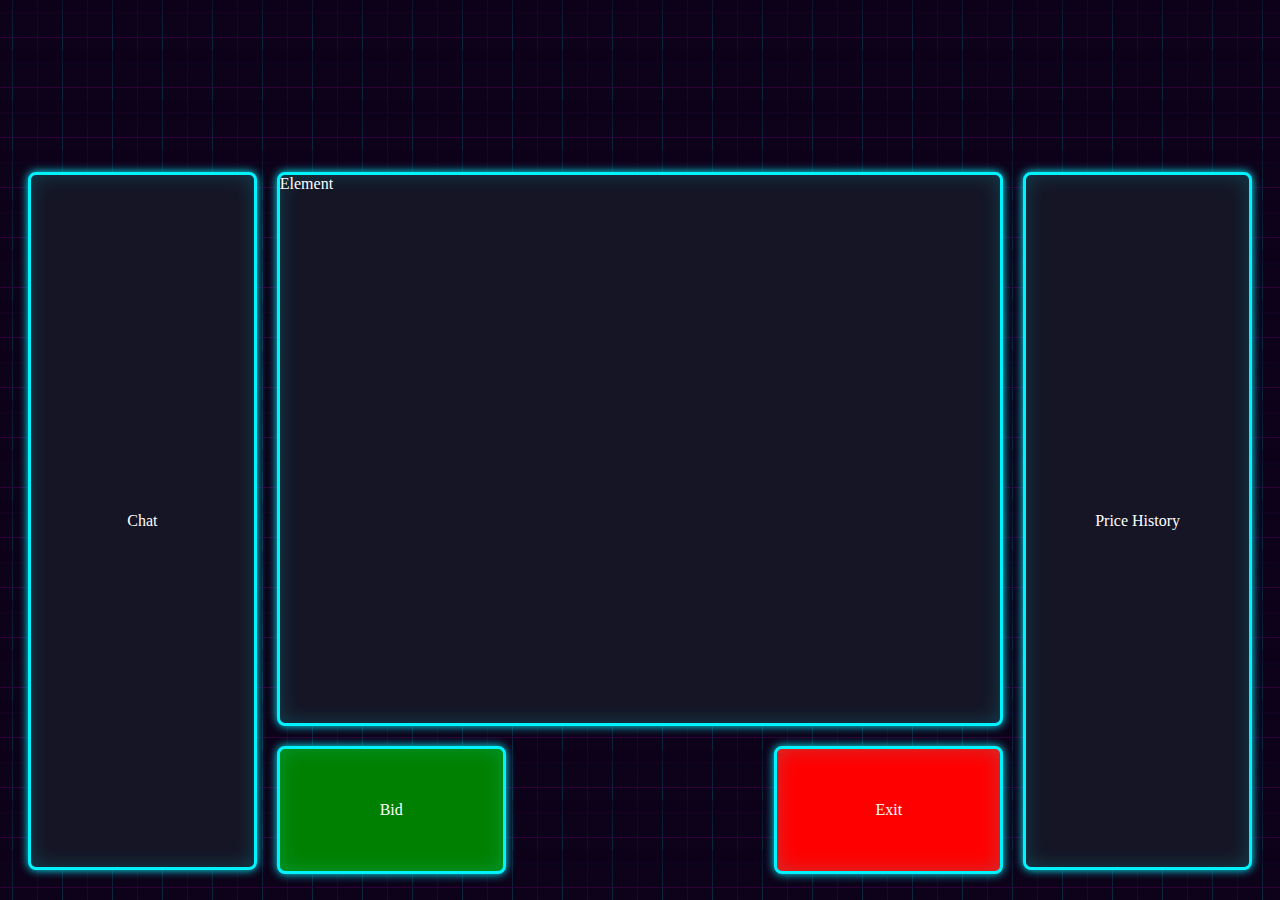
<file: auction1.html>
<!DOCTYPE html>
<html lang="en">
<head>
    <meta charset="UTF-8">
    <meta name="viewport" content="width=device-width, initial-scale=1.0">
    <title>Document</title>
    <link rel="stylesheet" href="./src/acution.css">
</head>
<body>
    <div class="parent">
        <div class="div1">Element</div>
        <div class="div2">Bid</div>
        <div class="div3" onclick="location.href='index.html'">Exit</div>
        <div class="div4">Chat</div>
        <div class="div5">Price History</div>
    </div>
</body>
</html>
</file>
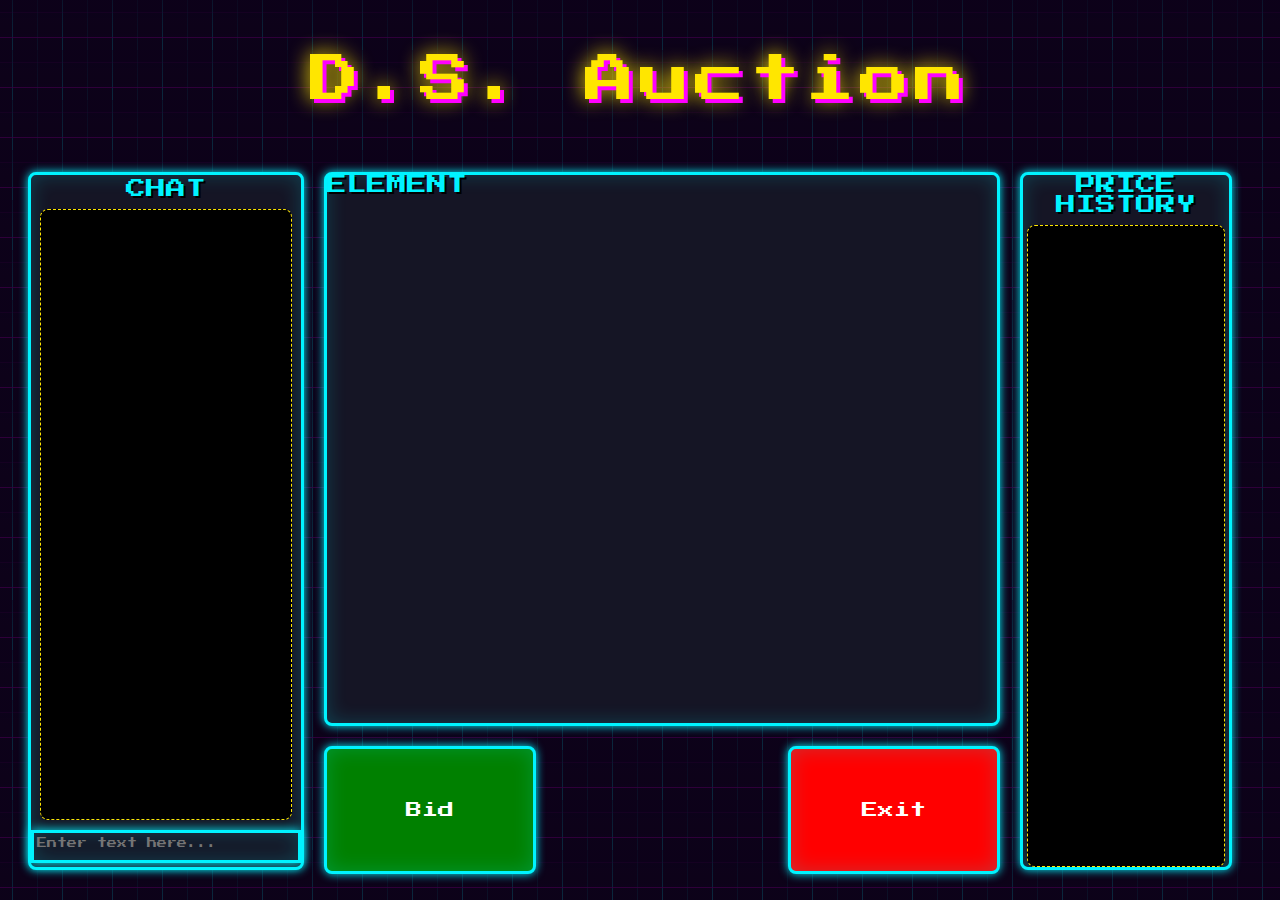
<file: auction3.html>
<!DOCTYPE html>
<html lang="en">
<head>
    <meta charset="UTF-8">
    <meta name="viewport" content="width=device-width, initial-scale=1.0">
    <title>Document</title>
    <link rel="stylesheet" href="./src/acution.css">
    <link href="https://fonts.cdnfonts.com/css/magic-vintage" rel="stylesheet">
    <link href="https://fonts.googleapis.com/css2?family=Press+Start+2P&family=Roboto+Mono:wght@400;700&display=swap" rel="stylesheet">
</head>
<body>
    <div class="parent">
        <div class="div0">D.S. Auction</div>
        <div class="div1">
            <span class="title">Element</span>
        </div>
        <div class="div2">Bid</div>
        <div class="div3" onclick="location.href='index.html'">Exit</div>
        <div class="div4">
            <span class="title">Chat</span>
            <div class="chatSection">

            </div>
            <textarea class="chatText" placeholder="Enter text here..."></textarea>
        </div>
        <div class="div5">
            <span class="title" >Price History</span>
            <div class="history">

            </div>
        </div>
    </div>
</body>
</html>
</file>
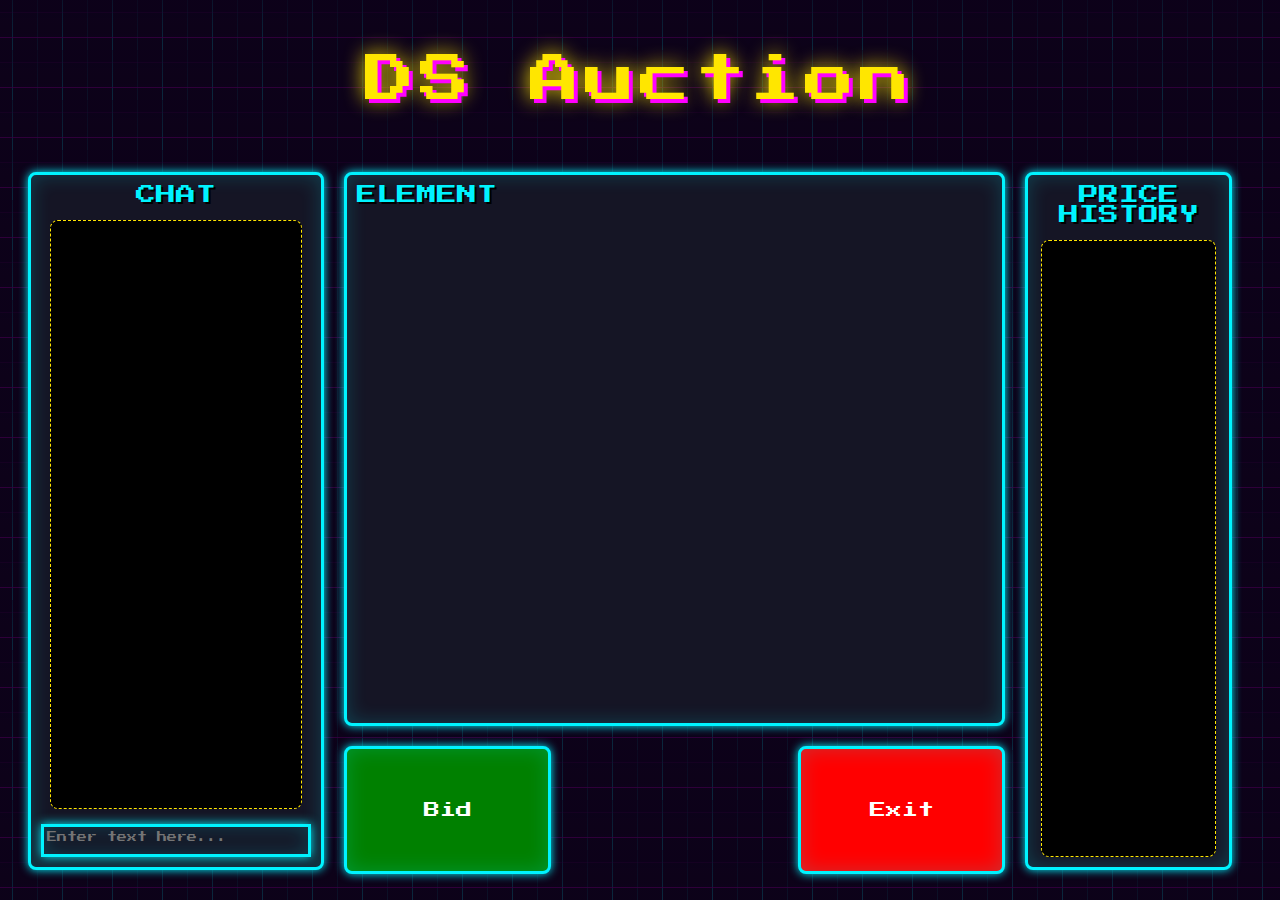
<file: DistributedProject/frontend/auction1.html>
<!DOCTYPE html>
<html lang="en">
  <head>
    <meta charset="UTF-8" />
    <meta name="viewport" content="width=device-width, initial-scale=1.0" />
    <title>Document</title>
    <link rel="stylesheet" href="./src/acution.css">
    <link href="https://fonts.cdnfonts.com/css/magic-vintage" rel="stylesheet">
    <link href="https://fonts.googleapis.com/css2?family=Press+Start+2P&family=Roboto+Mono:wght@400;700&display=swap" rel="stylesheet">
</head>
<body>
    <div class="parent"> 
        <div class="div0">DS Auction</div>
        <div class="div1">
            <span class="title">Element</span>
        </div>
        <div class="div2">Bid</div>
        <div class="div3" onclick="location.href='index.html'">Exit</div>
        <div class="div4">
            <span class="title">Chat</span>
            <div class="chatSection">

            </div>
            <textarea class="chatText" placeholder="Enter text here..."></textarea>
        </div>
        <div class="div5">
            <span class="title">Price History</span>
            <div class="history">

            </div>
        </div>
    </div>
  </body>
</html>
</file>
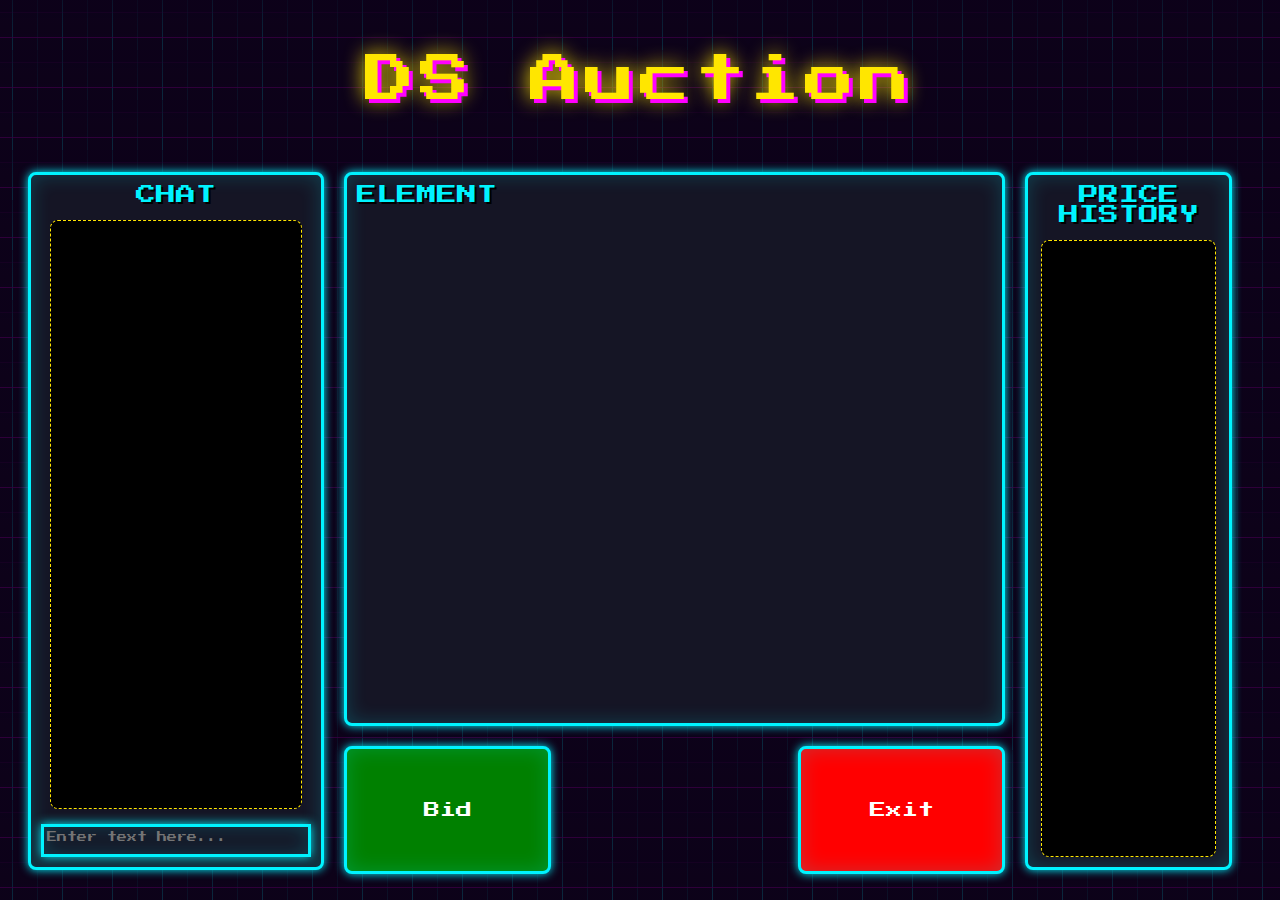
<file: DistributedProject/frontend/auction2.html>
<!DOCTYPE html>
<html lang="en">
  <head>
    <meta charset="UTF-8" />
    <meta name="viewport" content="width=device-width, initial-scale=1.0" />
    <title>Document</title>
    <link rel="stylesheet" href="./src/acution.css">
    <link href="https://fonts.cdnfonts.com/css/magic-vintage" rel="stylesheet">
    <link href="https://fonts.googleapis.com/css2?family=Press+Start+2P&family=Roboto+Mono:wght@400;700&display=swap" rel="stylesheet">
</head>
<body>
    <div class="parent">
        <div class="div0">DS Auction</div>
        <div class="div1">
            <span class="title">Element</span>
        </div>
        <div class="div2">Bid</div>
        <div class="div3" onclick="location.href='index.html'">Exit</div>
        <div class="div4">
            <span class="title">Chat</span>
            <div class="chatSection">

            </div>
            <textarea class="chatText" placeholder="Enter text here..."></textarea>
        </div>
        <div class="div5">
            <span class="title">Price History</span>
            <div class="history">

            </div>
        </div>
    </div>
  </body>
</html>
</file>
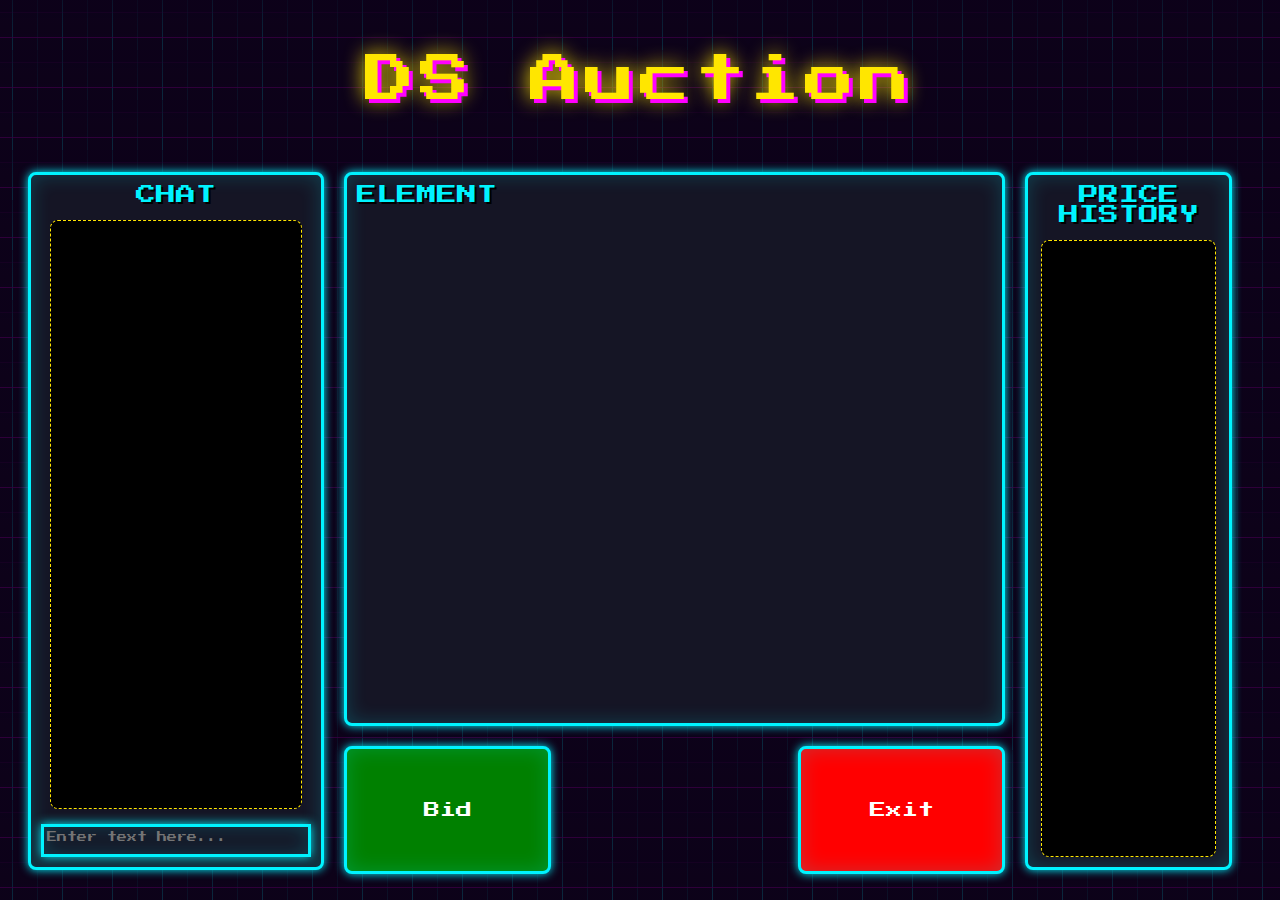
<file: DistributedProject/frontend/auction3.html>
<!DOCTYPE html>
<html lang="en">
  <head>
    <meta charset="UTF-8" />
    <meta name="viewport" content="width=device-width, initial-scale=1.0" />
    <title>Document</title>
    <link rel="stylesheet" href="./src/acution.css">
    <link href="https://fonts.cdnfonts.com/css/magic-vintage" rel="stylesheet">
    <link href="https://fonts.googleapis.com/css2?family=Press+Start+2P&family=Roboto+Mono:wght@400;700&display=swap" rel="stylesheet">
</head>
<body>
    <div class="parent">
        <div class="div0">DS Auction</div>
        <div class="div1">
            <span class="title">Element</span>
        </div>
        <div class="div2">Bid</div>
        <div class="div3" onclick="location.href='index.html'">Exit</div>
        <div class="div4">
            <span class="title">Chat</span>
            <div class="chatSection">

            </div>
            <textarea class="chatText" placeholder="Enter text here..."></textarea>
        </div>
        <div class="div5">
            <span class="title" >Price History</span>
            <div class="history">

            </div>
        </div>
    </div>
  </body>
</html>
</file>
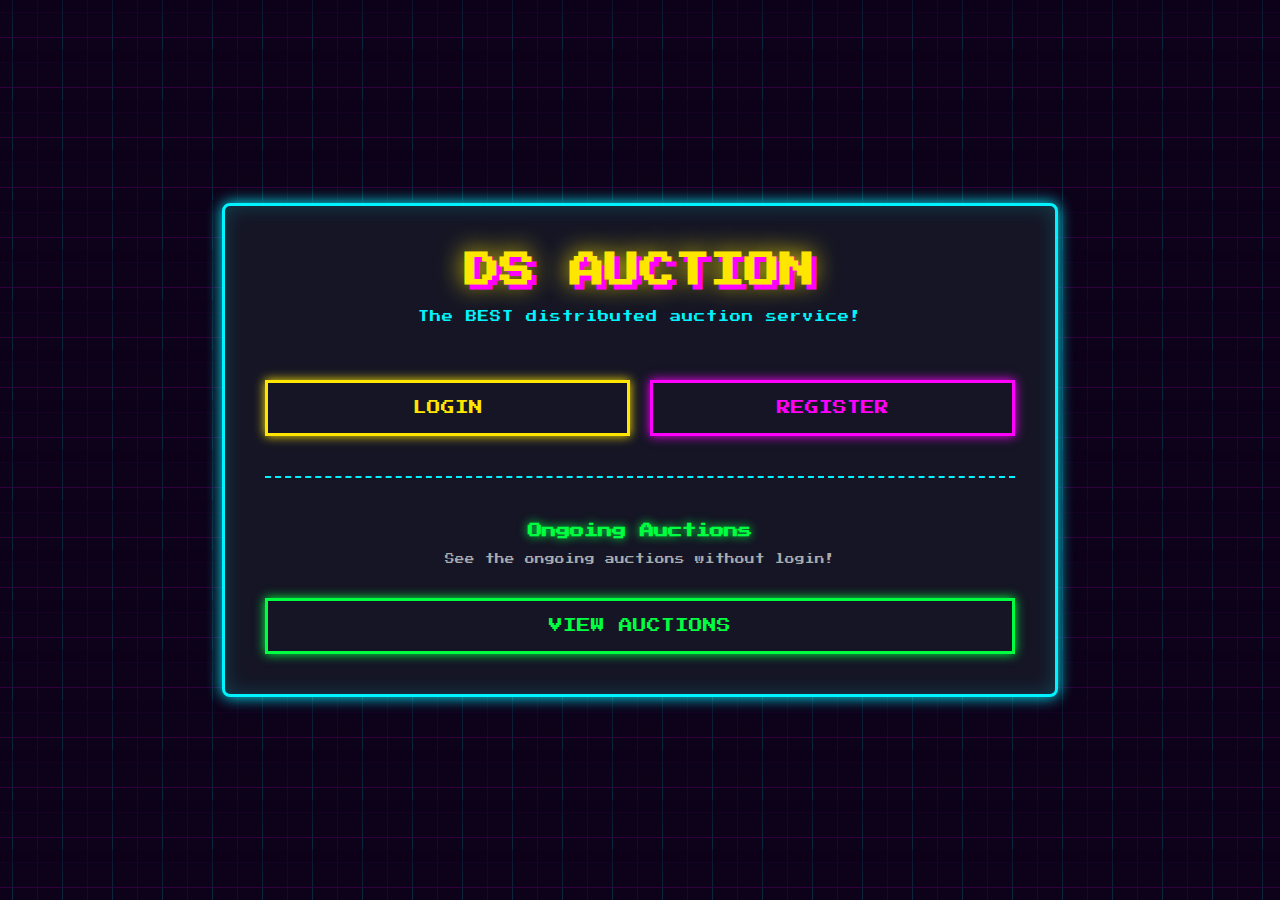
<file: DistributedProject/frontend/homepage.html>
<!DOCTYPE html>
<html lang="it">
<head>
    <meta charset="UTF-8">
    <meta name="viewport" content="width=device-width, initial-scale=1.0">
    <title>DS Auction - Home</title>
    <link rel="stylesheet" href="src/auth.css">
</head>
<body>
    <div class="auth-container home-layout">
        
        <h1 class="mega-title">DS Auction</h1>
        
        <p class="subtitle">The BEST distributed auction service!</p>
        
        <div class="action-buttons">
            <a href="login.html" class="btn">Login</a>
            <a href="register.html" class="btn btn-secondary">Register</a>
        </div>
        <div class="guest-section">
            <h3>Ongoing Auctions</h3>
            <p>See the ongoing auctions without login!</p>
            <a href="index.html" class="btn btn-success">View Auctions</a>
        </div>
        
    </div>

</body>
</html>
</file>
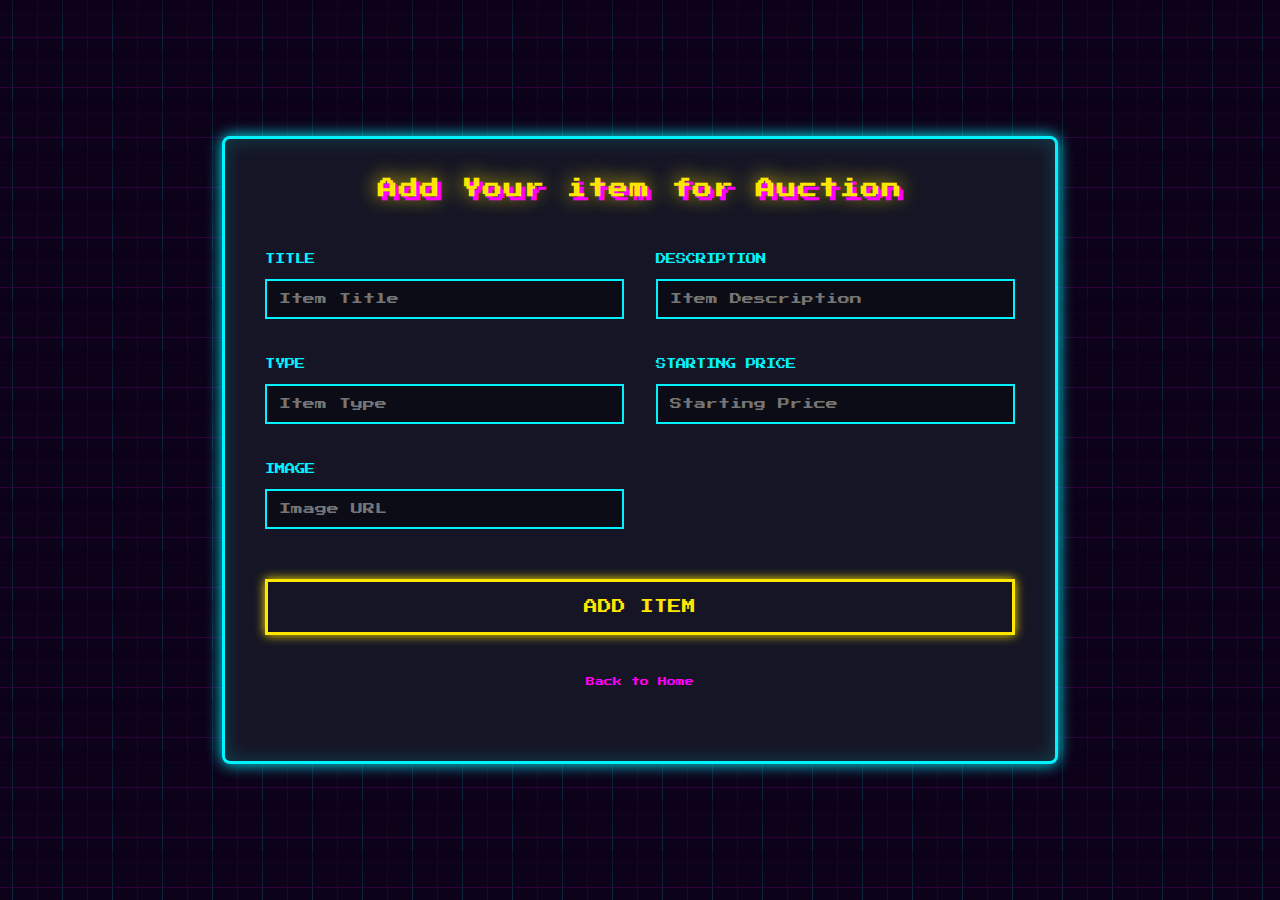
<file: DistributedProject/frontend/items.html>
<!DOCTYPE html>
<html lang="it">
<head>
    <meta charset="UTF-8">
    <meta name="viewport" content="width=device-width, initial-scale=1.0">
    <title>Add item</title>
    <link rel="stylesheet" href="src/auth.css">
</head>

<body>  
    <div class="auth-container">
        <h2>Add Your item for Auction</h2>
        <form action="/add_item" method="POST" class="form-grid">
            
        <div class="form-group">
            <label for="name">Title</label>
            <input type="text" id="name" name="name" placeholder="Item Title" required>
        </div>

        <div class="form-group">
            <label for="description">Description</label>
            <input type="text" id="description" name="description" placeholder="Item Description" required>
        </div>

        <div class="form-group">
            <label for="type">Type</label>
            <input type="text" id="type" name="type" placeholder="Item Type" required>
        </div>

        <div class="form-group">
            <label for="starting_price">Starting Price</label>
            <input type="number" id="starting_price" name="starting_price" placeholder="Starting Price" required>
        </div>

        <div class="form-group">
            <label for="image">Image</label>
            <input type="text" id="image" name="image" placeholder="Image URL" required>
        </div>

        <div class="form-actions">
            <button type="submit" class="btn">Add Item</button>
        </div>
        <div class="auth-footer">
            <a href="index.html">Back to Home</a>


</body>
</file>
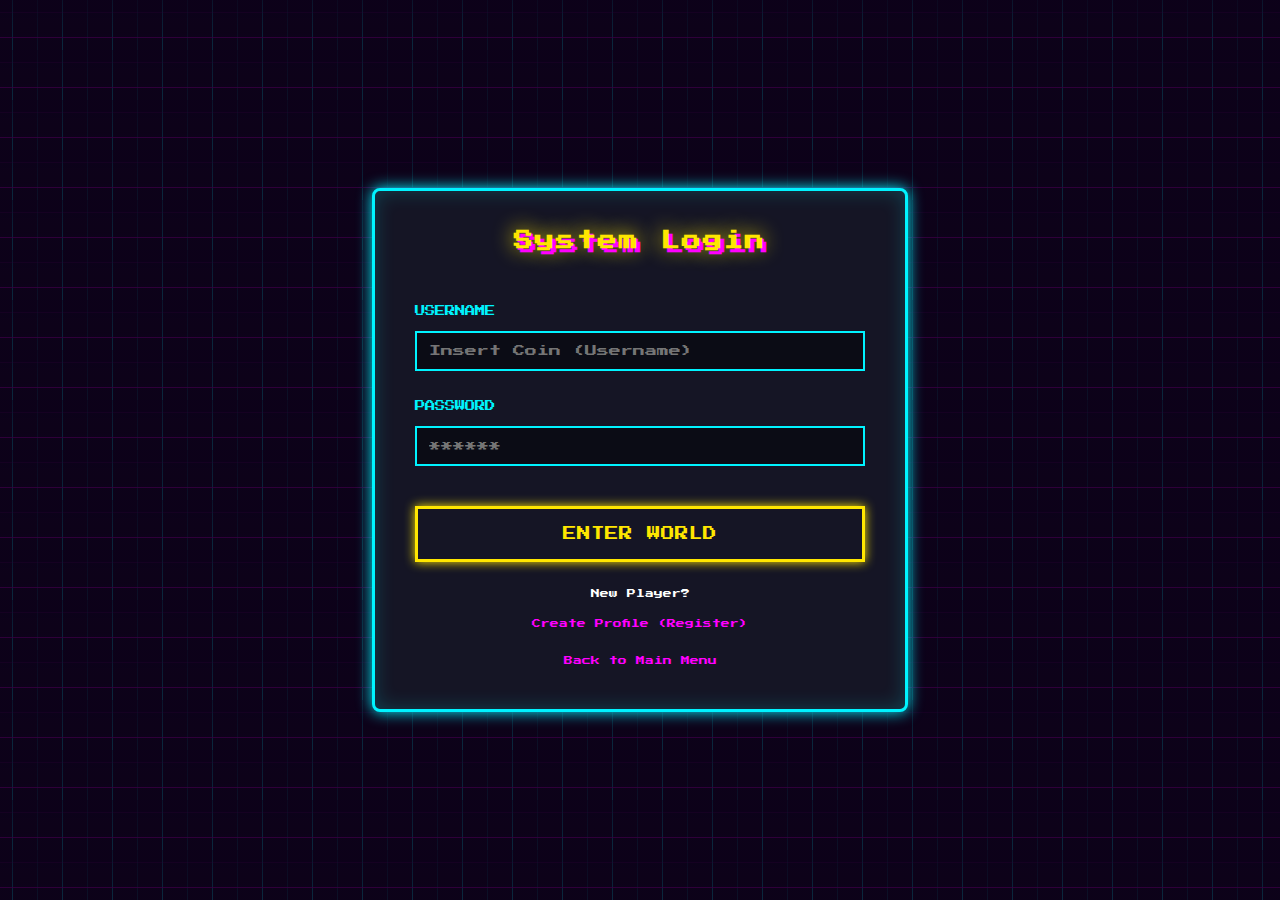
<file: DistributedProject/frontend/login.html>
<!DOCTYPE html>
<html lang="en">
<head>
    <meta charset="UTF-8">
    <meta name="viewport" content="width=device-width, initial-scale=1.0">
    <title>Login - DS Auction</title>
    <link rel="stylesheet" href="src/auth.css">
</head>
<body>
    <div class="auth-container" style="max-width: 450px;">
        
        <h2>System Login</h2>
        
        <form action="/login" method="POST">
            
            <div class="form-group">
                <label for="username">Username</label>
                <input type="text" id="username" name="username" placeholder="Insert Coin (Username)" required>
            </div>
            
            <div class="form-group">
                <label for="password">Password</label>
                <input type="password" id="password" name="password" placeholder="******" required>
            </div>
            <button type="submit" class="btn">Enter World</button>
            
        </form>
        <div class="auth-footer">
            <p>New Player?</p>
            <a href="register.html" style="color: #ff00ff;">Create Profile (Register)</a>
            <br><br>
            <a href="homepage.html">Back to Main Menu</a>
        </div>
        
    </div>

</body>
</html>
</file>
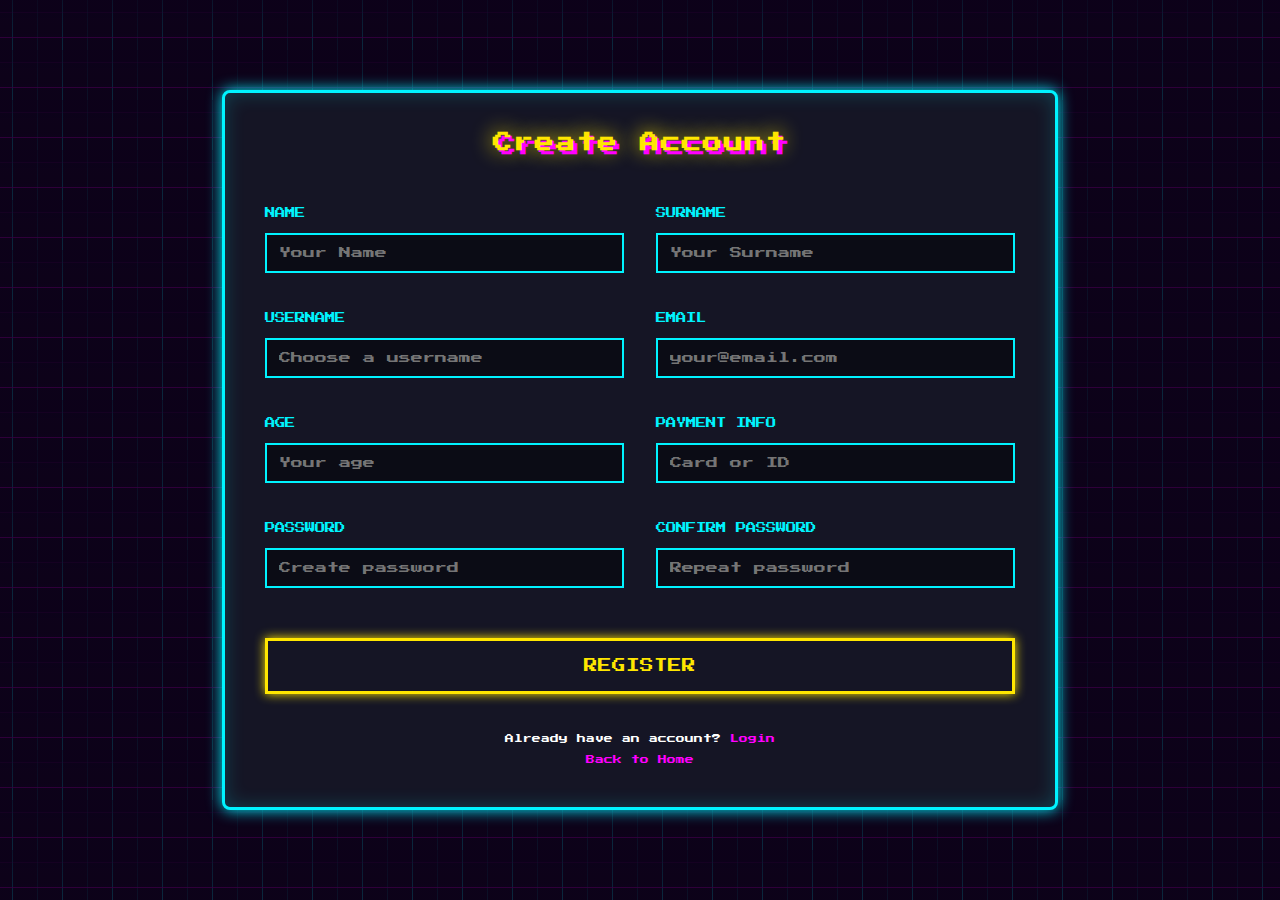
<file: DistributedProject/frontend/register.html>
<!DOCTYPE html>
<html lang="en">
<head>
    <meta charset="UTF-8">
    <meta name="viewport" content="width=device-width, initial-scale=1.0">
    <title>Register - DS Auction</title>
    <link rel="stylesheet" href="src/auth.css">
</head>
<body>
    <div class="auth-container">
        <h2>Create Account</h2>
        <form action="/register" method="POST" class="form-grid">
            
            <div class="form-group">
                <label for="name">Name</label>
                <input type="text" id="name" name="name" placeholder="Your Name" required>
            </div>
            <div class="form-group">
                <label for="surname">Surname</label>
                <input type="text" id="surname" name="surname" placeholder="Your Surname" required>
            </div>
            <div class="form-group">
                <label for="reg-username">Username</label>
                <input type="text" id="reg-username" name="username" placeholder="Choose a username" required>
            </div>
            <div class="form-group">
                <label for="email">Email</label>
                <input type="email" id="email" name="email" placeholder="your@email.com" required>
            </div>
            <div class="form-group">
                <label for="age">Age</label>
                <input type="number" id="age" name="age" placeholder="Your age" required>
            </div>
            <div class="form-group">
                <label for="payment-info">Payment Info</label>
                <input type="text" id="payment-info" name="payment-info" placeholder="Card or ID" required>
            </div>
            
            <div class="form-group">
                <label for="reg-password">Password</label>
                <input type="password" id="reg-password" name="password" placeholder="Create password" required>
            </div>
            <div class="form-group">
                <label for="confirm-password">Confirm Password</label>
                <input type="password" id="confirm-password" name="confirm-password" placeholder="Repeat password" required>
            </div>
            <div class="form-actions">
                <button type="submit" class="btn">Register</button>
            </div>
        </form>
        <div class="auth-footer">
            Already have an account? <a href="login.html">Login</a>
            <br>
            <a href="homepage.html">Back to Home</a>
        </div>
    </div>
</body>
</html>
</file>
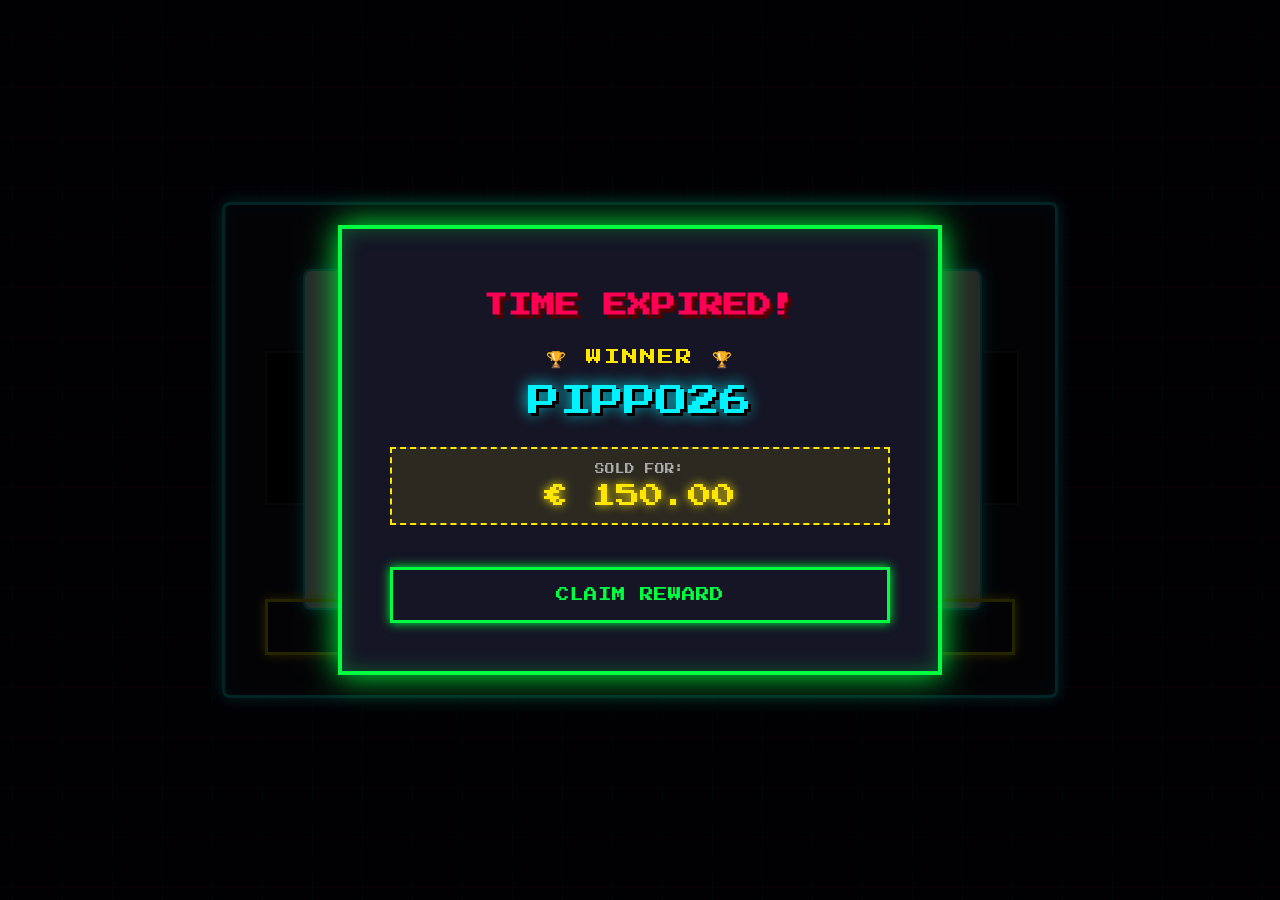
<file: DistributedProject/frontend/winner.html>
<!DOCTYPE html>
<html lang="it">
<head>
    <meta charset="UTF-8">
    <meta name="viewport" content="width=device-width, initial-scale=1.0">
    <title>Auction #1 - Ended</title>
    <link rel="stylesheet" href="src/auth.css">
</head>
<body>

    <div class="auth-container auction-layout">
        <div class="auction-header">
            <span class="status-badge">CLOSED</span>
            <h2>Retro Console Gameboy</h2>
        </div>
        <div class="item-display">
            <div class="pixel-placeholder">
                <div class="div1" style="display: flex; flex-direction: column; align-items: center; justify-content: center;">
            <span class="title" style="margin-bottom: 10px;">Element</span>
            <img src="./src/cane.jpg" alt="Oggetto in Asta" style="
                width: 90%; 
                height: auto; 
                max-height: 70%;
                border-radius: 8px; 
                border: 2px solid #00f3ff; 
                box-shadow: 0 0 15px #00f3ff, inset 0 0 10px rgba(0, 243, 255, 0.5);
                object-fit: cover;
            ">
        </div>
            </div>
            <div class="auction-stats">
                <p>Last Bidder: <span style="color: #aaa;">Unknown</span></p>
                <p>Timer: <span style="color: #ff0055;">00:00:00</span></p>
            </div>
        </div>
        
        <a href="home.html" class="btn">Back to Auctions</a>
    </div>
    <div id="winner-modal" class="modal-overlay">
        <div class="modal-content">
            <h1 class="blink-text">TIME EXPIRED!</h1>
            
            <div class="winner-trophy">
                🏆 WINNER 🏆
            </div>

            <p class="winner-name">Pippo26</p>
            
            <div class="winning-price-box">
                <span class="label">SOLD FOR:</span>
                <span class="price">€ 150.00</span>
            </div>

            <button onclick="closeModal()" class="btn btn-success">CLAIM REWARD</button>
        </div>
    </div>

    <script>
        function closeModal() {
            document.getElementById('winner-modal').style.display = 'none';
        }
    </script>

</body>
</html>
</file>
<file: src/acution.css>
body{
    font-family: 'Press Start 2P', cursive;
    background-color: #0b0c15;
    color: white;
    overflow: hidden;
    background-image: 
        linear-gradient(rgba(13, 0, 26, 0.9), rgba(13, 0, 26, 0.8)),
        linear-gradient(0deg, transparent 24%, rgba(255, 0, 255, .8) 25%, rgba(255, 0, 255, .3) 26%, transparent 27%, transparent 74%, rgba(255, 0, 255, .3) 75%, rgba(255, 0, 255, .3) 76%, transparent 77%, transparent), 
        linear-gradient(90deg, transparent 24%, rgba(0, 255, 255, .8) 25%, rgba(0, 255, 255, .3) 26%, transparent 27%, transparent 74%, rgba(0, 255, 255, .3) 75%, rgba(0, 255, 255, .3) 76%, transparent 77%, transparent);
    background-size: 50px 50px;
}
.parent {
    display: grid;
    grid-template-columns: repeat(5, 1fr);
    grid-template-rows: repeat(6, 1fr); 
    height: 98vh;
    gap: 20px;
    padding: 20px;
    box-sizing: border-box;
}
.div0 {
    grid-column: span 6;
    grid-row: 1;
    margin-bottom: 20px;
    justify-content: center;
    align-items: center;
    text-align: center;
    font-size: 50px;
    display: flex;
    color: #ffe600;
    text-shadow: 
        4px 4px 0px #ff00ff,
        0 0 20px #ffe600;
    letter-spacing: 5px;
}
    
.div1 {
    grid-column: span 3 / span 3;
    grid-row: span 4 / span 4;
    grid-column-start: 2;
    grid-row-start: 2;
    border-radius: 8px;
    background-color: #151525;
    border: 3px solid #00f3ff;
    box-shadow: 0 0 10px #00f3ff, inset 0 0 20px rgba(0, 243, 255, 0.2);
}

.div2 {
    grid-column-start: 2;
    grid-row-start: 6;
    background-color: green;
    padding: 5px;
    border-radius: 8px;
    height: 90%;
    display: flex;
    justify-content: center;
    align-items: center;
    border: 3px solid #00f3ff;
    box-shadow: 0 0 10px #00f3ff, inset 0 0 20px rgba(0, 243, 255, 0.2);
    transition: all 0.3s cubic-bezier(0.175, 0.885, 0.32, 1.275);
    
}
.div2:hover{
    transform: translateY(-7px) scale(1.02);
    border-color: #ff00ff;
    box-shadow: 
        0 0 20px #ff00ff, 
        inset 0 0 30px rgba(255, 0, 255, 0.3);
    z-index: 10;
}
.div2:active{
    transform: scale(0.98);
}

.div3 {
    grid-column-start: 4;
    grid-row-start: 6;
    background-color: red;
    padding: 5px;
    border-radius: 8px;
    height: 90%;
    display: flex;
    justify-content: center;
    align-items: center;
    border: 3px solid #00f3ff;
    box-shadow: 0 0 10px #00f3ff, inset 0 0 20px rgba(0, 243, 255, 0.2);
    transition: all 0.3s cubic-bezier(0.175, 0.885, 0.32, 1.275);
    
}
.div3:hover{
    transform: translateY(-7px) scale(1.02);
    border-color: #ff00ff;
    box-shadow: 
        0 0 20px #ff00ff, 
        inset 0 0 30px rgba(255, 0, 255, 0.3);
    z-index: 10;
}
.div3:active{
    transform: scale(0.98);
}

.div4 {
    grid-row: span 5 / span 5;
    grid-column-start: 1;
    grid-row-start: 2;
    border-radius: 8px;
    background-color: #151525;
    border: 3px solid #00f3ff;
    box-shadow: 0 0 10px #00f3ff, inset 0 0 20px rgba(0, 243, 255, 0.2);
    display: flex;
    justify-content: center;
    align-items: center;
    text-align: center;
    flex-direction: column;
}

.div5 {
    grid-row: span 5 / span 5;
    grid-column-start: 5;
    grid-row-start: 2;
    border-radius: 8px;
    background-color: #151525;
    border: 3px solid #00f3ff;
    box-shadow: 0 0 10px #00f3ff, inset 0 0 20px rgba(0, 243, 255, 0.2);
    display: flex;
    justify-content: center;
    align-items: center;
    text-align: center;
    flex-direction: column;
}

.title {
    color: #00f3ff;
    font-size: 20px;
    text-transform: uppercase;
    text-shadow: 2px 2px #000;
    margin-bottom: 10px;
}
.chatSection{
    color: #ffe600;
    font-size: 18px;
    text-shadow: 2px 2px #000;
    background-color: #000;
    padding: 10px;
    width: 85%;
    height: 85%;
    border: 1px dashed #ffe600;
    font-family: 'Press Start 2P', cursive;
    border-radius: 8px;
}
.chatText{
    margin-top: 10px;
    resize: none;
    width: 270px;
    min-height: 20px;
    max-height: 80px;
    height: fit-content;
    overflow: hidden;
    border: 3px solid #00f3ff;
    box-shadow: 0 0 10px #00f3ff, inset 0 0 20px rgba(0, 243, 255, 0.2);
    background-color: #151525;
    color: #ffe600;
    font-family: 'Press Start 2P', cursive;
    font-size: 10px;
    padding-left: 3px;
    padding-top: 5px;
    padding-bottom: 2px;
    box-sizing: border-box;
}
.chatText:focus{
    border-color: #ff00ff;
    box-shadow: 
        0 0 20px #ff00ff, 
        inset 0 0 30px rgba(255, 0, 255, 0.3);
}
.history{
    color: #ffe600;
    font-size: 18px;
    text-shadow: 2px 2px #000;
    background-color: #000;
    padding: 10px;
    width: 85%;
    height: 90%;
    border: 1px dashed #ffe600;
    font-family: 'Press Start 2P', cursive;
    border-radius: 8px;
}
</file>
<file: DistributedProject/frontend/src/acution.css>
body{
    font-family: 'Press Start 2P', cursive;
    background-color: #0b0c15;
    color: white;
    overflow: hidden;
    background-image: 
        linear-gradient(rgba(13, 0, 26, 0.9), rgba(13, 0, 26, 0.8)),
        linear-gradient(0deg, transparent 24%, rgba(255, 0, 255, .8) 25%, rgba(255, 0, 255, .3) 26%, transparent 27%, transparent 74%, rgba(255, 0, 255, .3) 75%, rgba(255, 0, 255, .3) 76%, transparent 77%, transparent), 
        linear-gradient(90deg, transparent 24%, rgba(0, 255, 255, .8) 25%, rgba(0, 255, 255, .3) 26%, transparent 27%, transparent 74%, rgba(0, 255, 255, .3) 75%, rgba(0, 255, 255, .3) 76%, transparent 77%, transparent);
    background-size: 50px 50px;
}
.parent {
    display: grid;
    grid-template-columns: repeat(5, 1fr);
    grid-template-rows: repeat(6, 1fr); 
    height: 98vh;
    gap: 20px;
    padding: 20px;
    box-sizing: border-box;
}
.div0 { /* Header Section */
    grid-column: span 6;
    grid-row: 1;
    margin-bottom: 20px;
    justify-content: center;
    align-items: center;
    text-align: center;
    font-size: 50px;
    display: flex;
    color: #ffe600;
    text-shadow: 
        4px 4px 0px #ff00ff,
        0 0 20px #ffe600;
    letter-spacing: 5px;
}

.div1 { /* Item Display Section */
    grid-column: span 3 / span 3;
    grid-row: span 4 / span 4;
    grid-column-start: 2;
    grid-row-start: 2;
    border-radius: 8px;
    background-color: #151525;
    border: 3px solid #00f3ff;
    box-shadow: 0 0 10px #00f3ff, inset 0 0 20px rgba(0, 243, 255, 0.2);
    padding: 10px;           
    box-sizing: border-box;
}

.div2 { /* Auction Section */
    grid-column-start: 2;
    grid-row-start: 6;
    background-color: green;
    padding: 5px;
    border-radius: 8px;
    height: 90%;
    display: flex;
    justify-content: center;
    align-items: center;
    border: 3px solid #00f3ff;
    box-shadow: 0 0 10px #00f3ff, inset 0 0 20px rgba(0, 243, 255, 0.2);
    transition: all 0.3s cubic-bezier(0.175, 0.885, 0.32, 1.275);
    /* padding between title and box?*/ 
}
.div2:hover{ /* Auction Section Hover Effect */
    transform: translateY(-7px) scale(1.02);
    border-color: #ff00ff;
    box-shadow: 
        0 0 20px #ff00ff, 
        inset 0 0 30px rgba(255, 0, 255, 0.3);
    z-index: 10;
}
.div2:active{ 
    transform: scale(0.98);
}

.div3 { /* Bid Section */
    grid-column-start: 4;
    grid-row-start: 6;
    background-color: red;
    padding: 5px;
    border-radius: 8px;
    height: 90%;
    display: flex;
    justify-content: center;
    align-items: center;
    border: 3px solid #00f3ff;
    box-shadow: 0 0 10px #00f3ff, inset 0 0 20px rgba(0, 243, 255, 0.2);
    transition: all 0.3s cubic-bezier(0.175, 0.885, 0.32, 1.275);
    
}
.div3:hover{
    transform: translateY(-7px) scale(1.02);
    border-color: #ff00ff;
    box-shadow: 
        0 0 20px #ff00ff, 
        inset 0 0 30px rgba(255, 0, 255, 0.3);
    z-index: 10;
}
.div3:active{
    transform: scale(0.98);
}

.div4 { /* Chat Section */
    grid-row: span 5 / span 5;
    grid-column-start: 1;
    grid-row-start: 2;
    border-radius: 8px;
    background-color: #151525;
    border: 3px solid #00f3ff;
    box-shadow: 0 0 10px #00f3ff, inset 0 0 20px rgba(0, 243, 255, 0.2);
    display: flex;
    justify-content: center;
    align-items: center;
    text-align: center;
    flex-direction: column;
    padding: 10px;          
    box-sizing: border-box;  
    gap: 5px;
}

.div5 { /* History Section */
    grid-row: span 5 / span 5;
    grid-column-start: 5;
    grid-row-start: 2;
    border-radius: 8px;
    background-color: #151525;
    border: 3px solid #00f3ff;
    box-shadow: 0 0 10px #00f3ff, inset 0 0 20px rgba(0, 243, 255, 0.2);
    display: flex;
    justify-content: center;
    align-items: center;
    text-align: center;
    flex-direction: column;
    padding: 10px;           
    box-sizing: border-box;  
    gap: 5px;
}

.title { /* Titles for Chat and History */
    color: #00f3ff;
    font-size: 20px;
    text-transform: uppercase;
    text-shadow: 2px 2px #000;
    margin-bottom: 10px;
}
.chatSection{
    color: #ffe600;
    font-size: 18px;
    text-shadow: 2px 2px #000;
    background-color: #000;
    padding: 10px;
    width: 85%;
    height: 85%;
    border: 1px dashed #ffe600;
    font-family: 'Press Start 2P', cursive;
    border-radius: 8px;
}
.chatText{
    margin-top: 10px;
    resize: none;
    width: 270px;
    min-height: 20px;
    max-height: 80px;
    height: fit-content;
    overflow: hidden;
    border: 3px solid #00f3ff;
    box-shadow: 0 0 10px #00f3ff, inset 0 0 20px rgba(0, 243, 255, 0.2);
    background-color: #151525;
    color: #ffe600;
    font-family: 'Press Start 2P', cursive;
    font-size: 10px;
    padding-left: 3px;
    padding-top: 5px;
    padding-bottom: 2px;
    box-sizing: border-box;
}
.chatText:focus{
    border-color: #ff00ff;
    box-shadow: 
        0 0 20px #ff00ff, 
        inset 0 0 30px rgba(255, 0, 255, 0.3);
}
.history{
    color: #ffe600;
    font-size: 18px;
    text-shadow: 2px 2px #000;
    background-color: #000;
    padding: 10px;
    width: 85%;
    height: 90%;
    border: 1px dashed #ffe600;
    font-family: 'Press Start 2P', cursive;
    border-radius: 8px;
}

.div7 { /* Auction Section */
    grid-column-start: 2;
    grid-row-start: 6;
    background-color: rgb(229, 2, 221);
    padding: 5px;
    border-radius: 8px;
    height: 90%;
    display: flex;
    justify-content: center;
    align-items: center;
    border: 3px solid #ffee36;
    box-shadow: 0 0 10px #ffee36, inset 0 0 20px rgba(0, 243, 255, 0.2);
    transition: all 0.3s cubic-bezier(0.175, 0.885, 0.32, 1.275);
}
</file>
<file: DistributedProject/frontend/src/auth.css>
/* File: src/auth.css */

/* 1. IMPORTAZIONE FONT */
@import url('https://fonts.googleapis.com/css2?family=Press+Start+2P&display=swap');

/* 2. STILI GENERALI DEL BODY */
body {
    font-family: 'Press Start 2P', cursive;
    background-color: #0b0c15;
    color: white;
    margin: 0;
    min-height: 100vh; 
    display: flex;
    justify-content: center;
    align-items: center;    
    padding: 20px;          
    box-sizing: border-box;
    
    background-image: 
        linear-gradient(rgba(13, 0, 26, 0.9), rgba(13, 0, 26, 0.8)),
        linear-gradient(0deg, transparent 24%, rgba(255, 0, 255, .8) 25%, rgba(255, 0, 255, .3) 26%, transparent 27%, transparent 74%, rgba(255, 0, 255, .3) 75%, rgba(255, 0, 255, .3) 76%, transparent 77%, transparent), 
        linear-gradient(90deg, transparent 24%, rgba(0, 255, 255, .8) 25%, rgba(0, 255, 255, .3) 26%, transparent 27%, transparent 74%, rgba(0, 255, 255, .3) 75%, rgba(0, 255, 255, .3) 76%, transparent 77%, transparent);
    background-size: 50px 50px;
}

/* 3. CONTENITORE PRINCIPALE */
.auth-container {
    background-color: #151525;
    border: 3px solid #00f3ff;
    box-shadow: 0 0 15px #00f3ff, inset 0 0 20px rgba(0, 243, 255, 0.2);
    padding: 2.5rem;
    border-radius: 8px;
    width: 100%;
    max-width: 750px;
    text-align: center;
}

/* 4. LOGICA DELLA GRIGLIA */
.form-grid {
    display: grid;
    grid-template-columns: 1fr 1fr;
    gap: 10px 2rem; 
    margin-bottom: 2rem;
}

/* Elementi che occupano tutta la larghezza */
.form-actions, .auth-footer {
    grid-column: span 2; 
}

/* 5. TITOLI STANDARD (H2) */
h2 {
    color: #ffe600;
    text-shadow: 4px 4px 0px #ff00ff, 0 0 20px #ffe600;
    letter-spacing: 2px;
    margin-bottom: 3.5rem;
    font-size: 1.2rem;
    margin-top: 0;
}

/* 6. INPUT FIELDS E LABEL */
.form-group {
    display: flex;
    flex-direction: column;
    text-align: left;
    margin-bottom: 30px; /* FORZA lo spazio sotto ogni blocco */
}

.form-group label {
    display: block;
    margin-bottom: 15px;    
    color: #00f3ff;
    font-size: 0.65rem;
    text-transform: uppercase;
}

.form-group input {
    width: 100%;
    padding: 12px;
    background-color: #0b0c15;
    border: 2px solid #00f3ff;
    color: #ffe600;
    font-family: 'Press Start 2P', cursive;
    font-size: 0.75rem;
    box-sizing: border-box;
    outline: none;
    transition: 0.2s;
}

.form-group input:focus {
    border-color: #ff00ff;
    box-shadow: 0 0 10px #ff00ff;
}

/* 7. BOTTONI BASE (Gialli) */
.btn {
    display: inline-block; /* Modificato per funzionare anche come link <a> */
    width: 100%;
    padding: 18px;
    background-color: transparent;
    color: #ffe600;
    border: 3px solid #ffe600;
    font-family: 'Press Start 2P', cursive;
    font-size: 0.85rem;
    cursor: pointer;
    text-transform: uppercase;
    box-shadow: 0 0 10px #ffe600;
    transition: 0.2s;
    margin-top: 10px; 
    text-decoration: none; /* Rimuove sottolineatura se usato come link */
    box-sizing: border-box;
}

.btn:hover {
    background-color: #ffe600;
    color: #000;
    transform: scale(1.02);
}

/* 8. FOOTER */
.auth-footer {
    margin-top: 1.5rem;
    font-size: 0.55rem;
    line-height: 1.8;
}

.auth-footer a {
    color: #ff00ff;
    text-decoration: none;
    margin-top: 5px;
    display: inline-block;
}

.auth-footer a:hover {
    text-shadow: 0 0 5px #ff00ff;
}

/* =========================================
   10. STILI SPECIFICI PER LA HOME PAGE
   (Da aggiungere per far funzionare Home e Login)
   ========================================= */

/* Titolo Gigante della Home */
.mega-title {
    font-size: 2.2rem;
    line-height: 1.4;
    color: #ffe600;
    text-shadow: 5px 5px 0px #ff00ff, 0 0 25px #ffe600;
    margin-bottom: 1rem;
    margin-top: 0;
    text-transform: uppercase;
}

/* Sottotitolo Home */
.subtitle {
    color: #00f3ff;
    font-size: 0.7rem;
    margin-bottom: 3rem;
    letter-spacing: 1px;
}

/* Griglia per i bottoni della Home */
.action-buttons {
    display: grid;
    grid-template-columns: 1fr 1fr; /* Due colonne */
    gap: 20px;
    margin-bottom: 2.5rem;
}

/* Bottone Secondario (MAGENTA - usato per Register) */
.btn-secondary {
    border-color: #ff00ff;
    color: #ff00ff;
    box-shadow: 0 0 10px #ff00ff;
}
.btn-secondary:hover {
    background-color: #ff00ff;
    color: white;
}

/* Bottone Successo (VERDE - usato per Guest) */
.btn-success {
    border-color: #00ff41;
    color: #00ff41;
    box-shadow: 0 0 10px #00ff41;
}
.btn-success:hover {
    background-color: #00ff41;
    color: black;
}

/* Sezione Ospite nella Home */
.guest-section {
    border-top: 2px dashed #00f3ff;
    padding-top: 2rem;
    margin-top: 2rem;
}
.guest-section h3 {
    color: #00ff41;
    font-size: 0.9rem;
    margin-bottom: 1rem;
    text-shadow: 0 0 10px #00ff41;
}
.guest-section p {
    font-size: 0.6rem;
    color: #aaa;
    margin-bottom: 1.5rem;
}

/* =========================================
   9. RESPONSIVE DESIGN (AGGIORNATO)
   ========================================= */
@media (max-width: 650px) {
    /* Form Register: torna a una colonna */
    .form-grid {
        grid-template-columns: 1fr;
        gap: 0; 
    }
    .form-actions, .auth-footer {
        grid-column: span 1;
    }
    .auth-container {
        padding: 1.5rem;
    }

    /* Home Page: adatta titolo e bottoni */
    .mega-title {
        font-size: 1.5rem; /* Titolo più piccolo su mobile */
    }
    .action-buttons {
        grid-template-columns: 1fr; /* Bottoni uno sotto l'altro */
        gap: 15px;
    }
}

/* =========================================
   11. STILI PER IL POP-UP VINCITORE (MODAL)
   ========================================= */

/* Lo sfondo scuro che copre tutta la pagina */
.modal-overlay {
    position: fixed; /* Rimane fisso anche se scrolli */
    top: 0;
    left: 0;
    width: 100%;
    height: 100%;
    background-color: rgba(0, 0, 0, 0.85); /* Nero semi-trasparente */
    display: flex;
    justify-content: center;
    align-items: center;
    z-index: 1000; /* Sta sopra a tutto */
    
    /* Animazione di entrata */
    animation: fadeIn 0.5s ease-out;
}

/* La scatola del messaggio */
.modal-content {
    background-color: #151525;
    border: 4px solid #00ff41; /* Bordo Verde Vittoria */
    box-shadow: 
        0 0 30px #00ff41, 
        inset 0 0 20px rgba(0, 255, 65, 0.3);
    padding: 3rem;
    text-align: center;
    max-width: 500px;
    width: 90%;
    position: relative;
    
    /* Effetto "Pop" */
    animation: scaleUp 0.3s cubic-bezier(0.175, 0.885, 0.32, 1.275);
}

/* Testo "TIME EXPIRED" */
.modal-content h1 {
    color: #ff0055; /* Rosso allarme */
    font-size: 1.5rem;
    margin-bottom: 2rem;
    text-shadow: 4px 4px 0 #550000;
}

/* Animazione lampeggiante per il titolo */
.blink-text {
    animation: blinker 1s linear infinite;
}

/* Icona/Testo trofeo */
.winner-trophy {
    font-size: 1rem;
    color: #ffe600;
    margin-bottom: 1rem;
    letter-spacing: 2px;
}

/* Il nome del vincitore (GIGANTE) */
.winner-name {
    font-size: 2rem;
    color: #00f3ff; /* Ciano */
    text-shadow: 
        3px 3px 0 #000,
        0 0 15px #00f3ff;
    margin: 10px 0 30px 0;
    text-transform: uppercase;
}

/* Box del prezzo finale */
.winning-price-box {
    border: 2px dashed #ffe600;
    padding: 15px;
    margin-bottom: 2rem;
    background-color: rgba(255, 230, 0, 0.1);
}

.winning-price-box .label {
    display: block;
    font-size: 0.6rem;
    color: #aaa;
    margin-bottom: 10px;
}

.winning-price-box .price {
    font-size: 1.5rem;
    color: #ffe600;
    text-shadow: 0 0 10px #ffe600;
}

/* --- ANIMAZIONI KEYFRAMES --- */
@keyframes fadeIn {
    from { opacity: 0; }
    to { opacity: 1; }
}

@keyframes scaleUp {
    from { transform: scale(0.5); }
    to { transform: scale(1); }
}

@keyframes blinker {
    50% { opacity: 0; }
}

/* --- STILI EXTRA PER LA PAGINA SOTTOSTANTE (Opzionale) --- */
.status-badge {
    background-color: #ff0055;
    color: white;
    padding: 5px 10px;
    font-size: 0.6rem;
    border-radius: 4px;
    display: inline-block;
    margin-bottom: 10px;
}

.pixel-placeholder {
    width: 100%;
    height: 150px;
    background-color: #000;
    border: 2px solid #333;
    display: flex;
    justify-content: center;
    align-items: center;
    color: #333;
    font-size: 0.8rem;
    margin-bottom: 20px;
}
</file>
